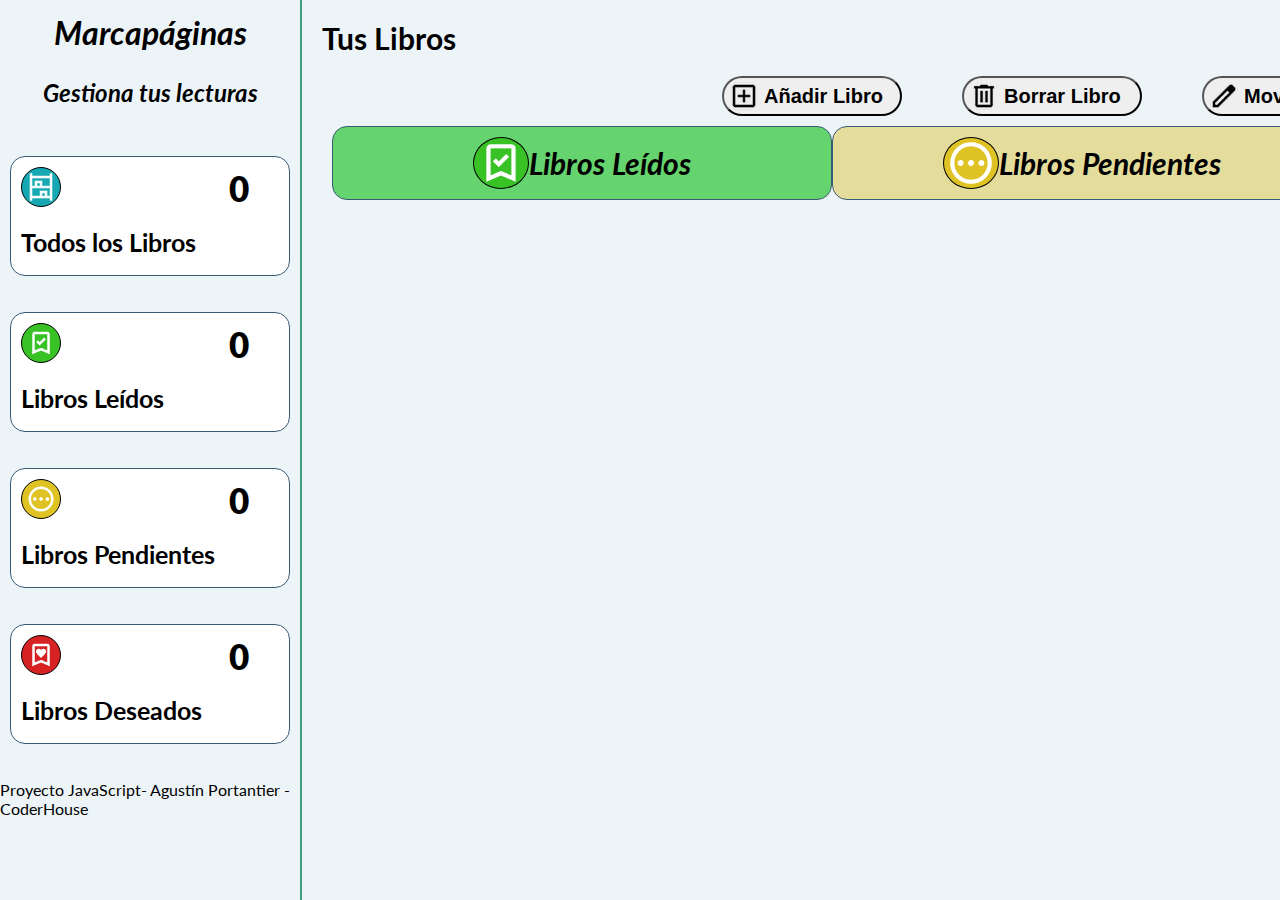
<file: newindex.html>
<!DOCTYPE html>
<html lang="en">
  <head>
    <meta charset="UTF-8" />
    <meta name="viewport" content="width=device-width, initial-scale=1.0" />
    <link rel="stylesheet" href="Css/style.css" />
    <link rel="preconnect" href="https://fonts.googleapis.com" />
    <link rel="preconnect" href="https://fonts.gstatic.com" crossorigin />
    <link
      href="https://fonts.googleapis.com/css2?family=Playfair+Display:ital,wght@0,400..900;1,400..900&display=swap"
      rel="stylesheet"
    />
    <link
      href="https://fonts.googleapis.com/css2?family=Lato:ital,wght@0,100;0,300;0,400;0,700;0,900;1,100;1,300;1,400;1,700;1,900&display=swap"
      rel="stylesheet"
    />
    <script defer src="js/newmain.js"></script>
    <title>intento para libros</title>
  </head>
  <body>
    <header>
      <h1>Marcapáginas</h1>
      <h2>Gestiona tus lecturas</h2>
    </header>
    <main>
      <nav>
        <h2>Tus Libros</h2>
        <div class="gestion-libros">
          <button id="btn-agregar">
            <img src="assets/icons/add.webp" alt="Añadir Libro" />
            <p>Añadir Libro</p>
          </button>
          <button id="btn-borrar">
            <img src="assets/icons/delete.webp" alt="Borrar Libro" />
            <p>Borrar Libro</p>
          </button>
          <button id="btn-mover">
            <img src="assets/icons/edit.webp" alt="Mover Libro" />
            <p>Mover Libro</p>
          </button>
        </div>
      </nav>
      <div class="todosLibros">
        <section id="librosLeidos">
          <div class="cabezaLeidos">
            <div id="icon-leido">
              <img src="assets/icons/leido.webp" alt="" />
            </div>
            <h2>Libros Leídos</h2>
          </div>
          <ul id="listaLeidos"></ul>
        </section>
        <section id="librosPendientes">
          <div class="cabezaPendientes">
            <div id="icon-pendientes">
              <img src="assets/icons/pendiente.webp" alt="" />
            </div>
            <h2>Libros Pendientes</h2>
          </div>
          <ul id="listaPendientes"></ul>
        </section>
        <section id="librosDeseados">
          <div class="cabezaDeseados">
            <div id="icon-deseados">
              <img src="assets/icons/deseado.webp" alt="" />
            </div>
            <h2>Libros Deseados</h2>
          </div>
          <ul id="listaDeseados"></ul>
        </section>
      </div>
    </main>
    <div id="menuFlotanteAgregarLibro" class="flotante">
      <form id="formAgregarLibro" class="flotante-form">
        <h3>Agregar Libro</h3>
        <label for="tituloLibro">Título del libro</label>
        <input
          type="text"
          id="tituloLibro"
          placeholder="Título del libro"
          required
        />
        <label for="autorLibro">Autor</label>
        <input type="text" id="autorLibro" placeholder="Autor" required />
        <label for="autorLibro">Generos</label>
        <input
          type="text"
          id="generoLibro"
          placeholder="Ej: Fantasía, Historia y Autoayuda "
        />
        <label for="añoLibro">Año del Libro</label>
        <input type="number" id="añoLibro" placeholder="Ej: 1990" />
        <label for="categoriaLibro">Categoría</label>
        <select id="categoriaLibro" required>
          <option value="">Selecciona una categoría</option>
          <option value="leido">Leído</option>
          <option value="pendiente">Pendiente</option>
          <option value="deseado">Deseado</option>
        </select>
        <label for="imagenLibro">URL de la imagen</label>
        <input
          type="url"
          id="imagenLibro"
          placeholder="https://ejemplo.com/imagen.jpg"
        />
        <button type="submit" id="botonAgregarINMenu">Agregar</button>
        <button type="button" id="cerrarMenuAgregar">Cancelar</button>
      </form>
    </div>

    <div id="menuFlotanteBorrarLibro" class="flotante">
      <form id="formBorrarLibro" class="flotante-form">
        <h3>Borrar Libro</h3>
        <label for="tituloBorrar">Título del libro a borrar</label>
        <input
          type="text"
          id="tituloBorrar"
          placeholder="Título del libro"
          required
        />
        <label for="categoriaBorrar">Categoría</label>
        <select id="categoriaBorrar" required>
          <option value="">Selecciona una categoría</option>
          <option value="leido">Leído</option>
          <option value="pendiente">Pendiente</option>
          <option value="deseado">Deseado</option>
        </select>
        <button type="submit" id="botonBorrarINMenu">Borrar</button>
        <button type="button" id="cerrarMenuBorrar">Cancelar</button>
      </form>
    </div>

    <div id="menuFlotanteMoverLibro" class="flotante">
      <form id="formMoverLibro" class="flotante-form">
        <h3>Mover Libro de Categoría</h3>
        <label for="tituloMover">Título del libro que deseas mover</label>
        <input
          type="text"
          id="tituloMover"
          placeholder="Título del Libro"
          required
        />
        <label for="categoriaMover">Categoría Actual</label>
        <select id="categoriaMover">
          <option value="">Selecciona una categoría</option>
          <option value="leido">Leído</option>
          <option value="pendiente">Pendiente</option>
          <option value="deseado">Deseado</option>
        </select>
        <label for="nuevaCategoria">Nueva Categoria</label>
        <select id="nuevaCategoria">
          <option value="">Selecciona una categoría</option>
          <option value="leido">Leído</option>
          <option value="pendiente">Pendiente</option>
          <option value="deseado">Deseado</option>
        </select>
        <button type="submit" id="botonMoverINMenu">Mover</button>
        <button type="button" id="cerrarMenuMover">Cancelar</button>
      </form>
    </div>

    <aside>
      <div id="cat-allbooks">
        <div id="icon-todos">
          <img src="assets/icons/todos.webp" alt="" />
        </div>
        <h2>Todos los Libros</h2>
        <p id="contadorTodos">0</p>
      </div>
      <div id="cat-leidos">
        <div id="icon-leido">
          <img src="assets/icons/leido.webp" alt="" />
        </div>
        <h2>Libros Leídos</h2>
        <p id="contadorLeidos">0</p>
      </div>
      <div id="cat-pendientes">
        <div id="icon-pendientes">
          <img src="assets/icons/pendiente.webp" alt="" />
        </div>
        <h2>Libros Pendientes</h2>
        <p id="contadorPendientes">0</p>
      </div>
      <div id="cat-deseados">
        <div id="icon-deseados">
          <img src="assets/icons/deseado.webp" alt="" />
        </div>
        <h2>Libros Deseados</h2>
        <p id="contadorDeseados">0</p>
      </div>
    </aside>
    <footer>
      <p>Proyecto JavaScript- Agustín Portantier - CoderHouse</p>
    </footer>
  </body>
</html>
</file>
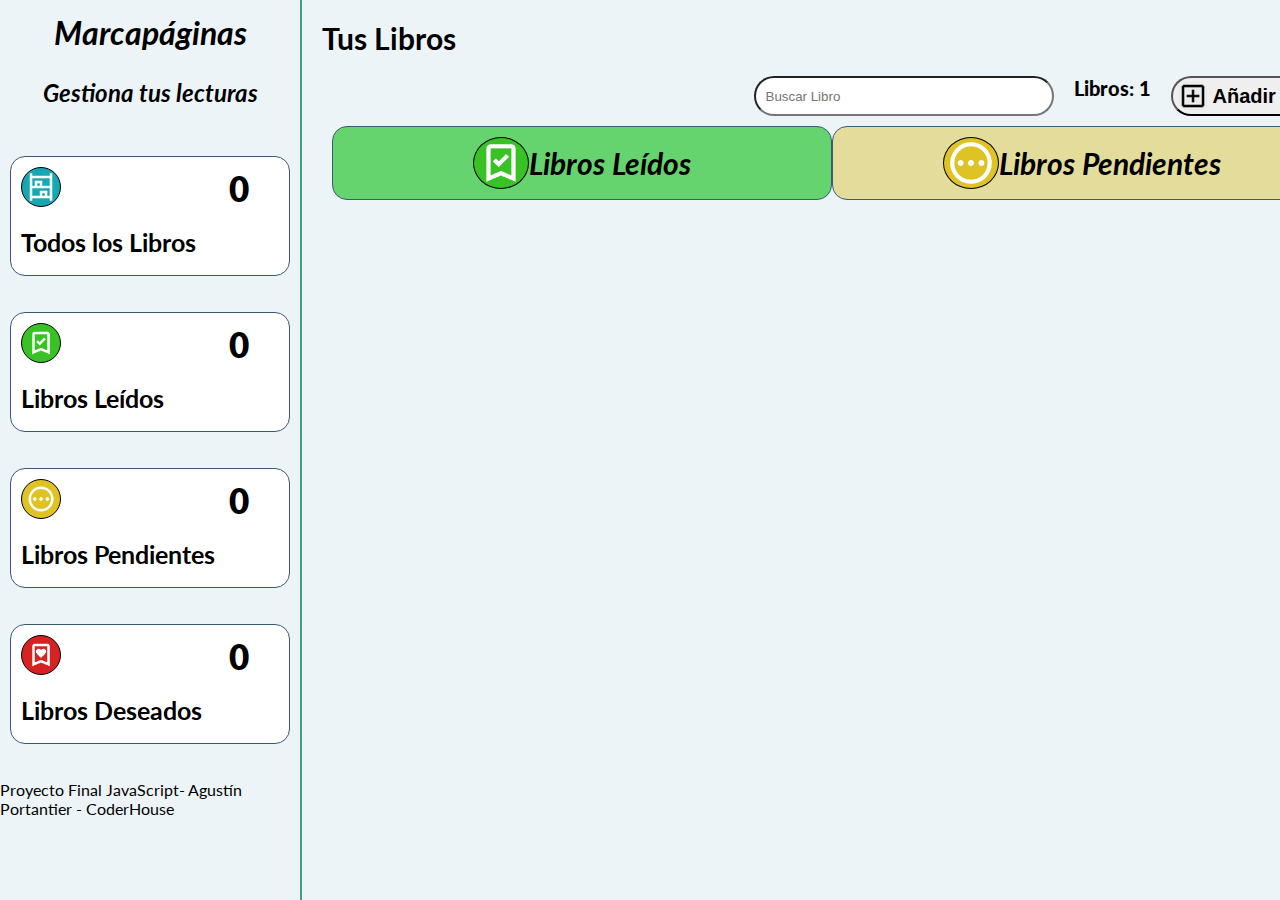
<file: segundaEntrega.html>
<!DOCTYPE html>
<html lang="en">
  <head>
    <meta charset="UTF-8" />
    <meta name="viewport" content="width=device-width, initial-scale=1.0" />
    <link rel="stylesheet" href="Css/style.css" />
    <link rel="preconnect" href="https://fonts.googleapis.com" />
    <link rel="preconnect" href="https://fonts.gstatic.com" crossorigin />
    <link
      href="https://fonts.googleapis.com/css2?family=Playfair+Display:ital,wght@0,400..900;1,400..900&display=swap"
      rel="stylesheet"
    />
    <link
      href="https://fonts.googleapis.com/css2?family=Lato:ital,wght@0,100;0,300;0,400;0,700;0,900;1,100;1,300;1,400;1,700;1,900&display=swap"
      rel="stylesheet"
    />
    <script defer src="js/newmain.js"></script>
    <title>SegundaEntregaAgustinPortantier</title>
  </head>
  <body>
    <header>
      <h1>Marcapáginas</h1>
      <h2>Gestiona tus lecturas</h2>
    </header>
    <main>
      <nav>
        <h2>Tus Libros</h2>
        <div class="gestion-libros">
          <input type="text" placeholder="Buscar Libro" id="buscador" />
          <p class="contadorlibros">Libros: 1</p>
          <button id="btn-agregar">
            <img src="assets/icons/add.webp" alt="" />
            <p>Añadir Libro</p>
          </button>
        </div>
      </nav>
      <div class="todosLibros">
        <section id="librosLeidos">
          <div class="cabezaLeidos">
            <div id="icon-leido">
              <img src="assets/icons/leido.webp" alt="" />
            </div>
            <h2>Libros Leídos</h2>
          </div>
          <ul></ul>
        </section>
        <section id="librosPendientes">
          <div class="cabezaPendientes">
            <div id="icon-pendientes">
              <img src="assets/icons/pendiente.webp" alt="" />
            </div>
            <h2>Libros Pendientes</h2>
          </div>

          <ul></ul>
        </section>
        <section id="librosDeseados">
          <div class="cabezaDeseados">
            <div id="icon-deseados">
              <img src="assets/icons/deseado.webp" alt="" />
            </div>
            <h2>Libros Deseados</h2>
          </div>
          <ul id="listaDeseados">
            <li></li>
            <li></li>
          </ul>
        </section>
      </div>
    </main>
    <div id="menuFlotanteAgregarLibro" class="flotante">
      <form id="formAgregarLibro" class="flotante-form">
        <h3>Agregar Libro</h3>
        <label for="tituloLibro">Título del libro</label>
        <input
          type="text"
          id="tituloLibro"
          placeholder="Título del libro"
          required
        />
        <label for="autorLibro">Autor</label>
        <input type="text" id="autorLibro" placeholder="Autor" required />
        <label for="categoriaLibro">Categoría</label>
        <select id="categoriaLibro" required>
          <option value="">Selecciona una categoría</option>
          <option value="leido">Leído</option>
          <option value="deseado">Deseado</option>
          <option value="pendiente">Pendiente</option>
        </select>
        <button type="submit">Agregar</button>
        <button type="button" id="cerrarMenuAgregar">Cancelar</button>
      </form>
    </div>
    <aside>
      <div id="cat-allbooks">
        <div id="icon-todos">
          <img src="assets/icons/todos.webp" alt="" />
        </div>
        <h2>Todos los Libros</h2>
        <p id="contadorTodos">0</p>
      </div>
      <div id="cat-leidos">
        <div id="icon-leido">
          <img src="assets/icons/leido.webp" alt="" />
        </div>
        <h2>Libros Leídos</h2>
        <p id="contadorLeidos">0</p>
      </div>
      <div id="cat-pendientes">
        <div id="icon-pendientes">
          <img src="assets/icons/pendiente.webp" alt="" />
        </div>
        <h2>Libros Pendientes</h2>
        <p id="contadorPendientes">0</p>
      </div>
      <div id="cat-deseados">
        <div id="icon-deseados">
          <img src="assets/icons/deseado.webp" alt="" />
        </div>
        <h2>Libros Deseados</h2>
        <p id="contadorDeseados">0</p>
      </div>
    </aside>
    <footer>
      <p>Proyecto Final JavaScript- Agustín Portantier - CoderHouse</p>
    </footer>
  </body>
</html>
</file>
<file: Css/style.css>
* {
    margin: 0;
    padding: 0;
    box-sizing: border-box;
}
body {
    display: grid;
    height: 100vh;
    grid-template-columns: 300px 1fr;
    grid-template-rows: 120px 1fr 120px;
    font-family: "Playfair Display", serif;
    background-color: rgb(237, 244, 248);
        font-family: "Lato", sans-serif;

}


/*HEADER*/
header {
    grid-area: 1 / 1 / 2 / 2;
    display: flex;
    flex-direction: column;
    justify-content: space-around;
    align-items: center;
    font-style: italic;

}






/*MAIN*/
main {
    grid-area: 1 / 2 / 4 / 3;
    padding: 20px;
    border-left: 2px solid rgb(67, 158, 128);
}
main h2 {
    font-size: 30px;
    margin-bottom: 20px;
}

.gestion-libros {
    display: flex;
    justify-content: center;
}

.contadorlibros {
    font-size: 20px;
    font-weight: 900;
    margin-right: 20px;
}
 #buscador {
    width: 300px;
    height: 40px;
    border-radius: 20px;
    padding: 10px;
    margin-right: 20px;
}

.gestion-libros button {
    width: 180px;
    height: 40px;
    border-radius: 20px;
    align-items: center;
    display: flex;
    cursor: pointer;
    margin-right: 60px;
    font-size: 20px;
    font-weight: 600;
}

.gestion-libros button img {
    width: 30px;
    height: 30px;
    margin: 0 5px;
} 


.añadelibro {
    width: 513px;
    display: flex;
    align-items: center;
    justify-content: center;
}
.añadelibro button {
    width: 300px;
    border-radius: 25px;
    padding: 20px;
    cursor: pointer;
}


.todosLibros {
    display: flex;
    justify-content: space-evenly;
    padding: 10px;
}

.todosLibros section {
    width: 500px;
    border: 1px solid #395b77;
    border-radius: 15px;
    font-style: italic;
}

#librosLeidos {
    background-color: rgb(101, 211, 110);
}

#librosPendientes {
    background-color: rgb(228, 220, 154);
}
#librosDeseados {
    background-color: rgb(231, 111, 89);
}

.cabezaLeidos,
.cabezaPendientes,
.cabezaDeseados {
    display: flex;
    justify-content: center;
    align-items: center;
    margin: 10px;

}
.todosLibros section div h2  {
    margin: 0;
}
.todosLibros section div div{
    width: 56px;
    border-radius: 50%;
    border: 1px solid #000;
    display: flex;
    justify-content: center;
}

.todosLibros section ul  {
    max-width: 99%;
    margin: 0 35px;
    font-size: 20px;
    font-weight: 900;
    list-style: none;
}

.todosLibros section ul li {
    margin: 10px 0;
}

.cajaLibro {
    background: linear-gradient(135deg, #a1d9ff 0%, #f0f0f0 100%);
    height: 220px;
    display: grid;
    grid-template-columns: 170px 1fr;
    grid-template-rows: repeat(3, 1fr);
    border: 2px solid #0c0c0c;
    border-radius: 15px;
    padding: 10px;
    align-items: center;
    align-content: center;
}

.cajaLibro img {
    grid-area: 1 / 1 / 4 / 3;
    width: 150px;
    height: 200px;
    border: 1px solid #000;
    border-radius: 15px;

}
.cajaLibro h3 {
    grid-area: 1 / 2 / 2 / 2;
}
.cajaLibro h4 {
    grid-area: 2 / 2 / 3 / 3;
}

.todosLibros section div .datosLibro {
    grid-area: 3 / 2 / 4 / 3;
    display: flex;
    flex-direction: column;
    justify-content: space-around;
    align-items: flex-start;
    border: none;
    width: 100%;
    font-size: 16px;
}
/*ASIDE*/
aside {
    grid-area: 2 / 1 / 3/ 2;
    display: grid;
    grid-template-columns: 1fr;
    grid-template-rows: repeat(4, 120px);
    gap: 10px;
    padding: 10px;
    align-content: space-evenly;
}
aside div {
    display: grid;
    grid-template-rows: 40px 50px;
    grid-template-columns: 40px 1fr;
    background-color: rgb(255, 255, 255);
    border-radius: 15px;
    border: 1px solid #395b77;
    padding: 10px;

}
aside div h2 {
    grid-area: 2 / 1 /2 / 3;
    font-size: 25px;
    align-self: end;
    
}
aside div p {
    font-size: 35px;
    font-weight: 800;
    justify-self: end;
    margin-right: 30px;
}
aside div div {
    background-color: rgb(21, 168, 179);
    border-radius: 50%;
    display: flex;
    justify-content: center;
    align-items: center;
    border: 1px solid #000;
}

aside div div img {
    width: 30px;
    height: 30px;
}

#icon-todos {
    background-color: rgb(21, 168, 179);
}
#icon-leido {
    background-color: rgb(57, 194, 38);

}
#icon-pendientes {
    background-color: rgb(223, 195, 37);

}
#icon-deseados {
    background-color: rgb(214, 34, 34);

}



/*FOOTER*/
footer {
    grid-area: 3 / 1 / 4 / 2;
}



/*FLOTANTE*/
.flotante {
    position: fixed;
    top: 0; left: 0; right: 0; bottom: 0;
    background: rgba(0,0,0,0.6);
    display: none;
    align-items: center;
    justify-content: center;
    z-index: 1000;



}
.flotante-form {
    background: #fff;
    padding: 2rem;
    border-radius: 16px;
    box-shadow: 0 4px 16px rgba(0,0,0,0.2);
    display: flex;
    flex-direction: column;
    gap: 1rem;
    min-width: 300px;

}
</file>
